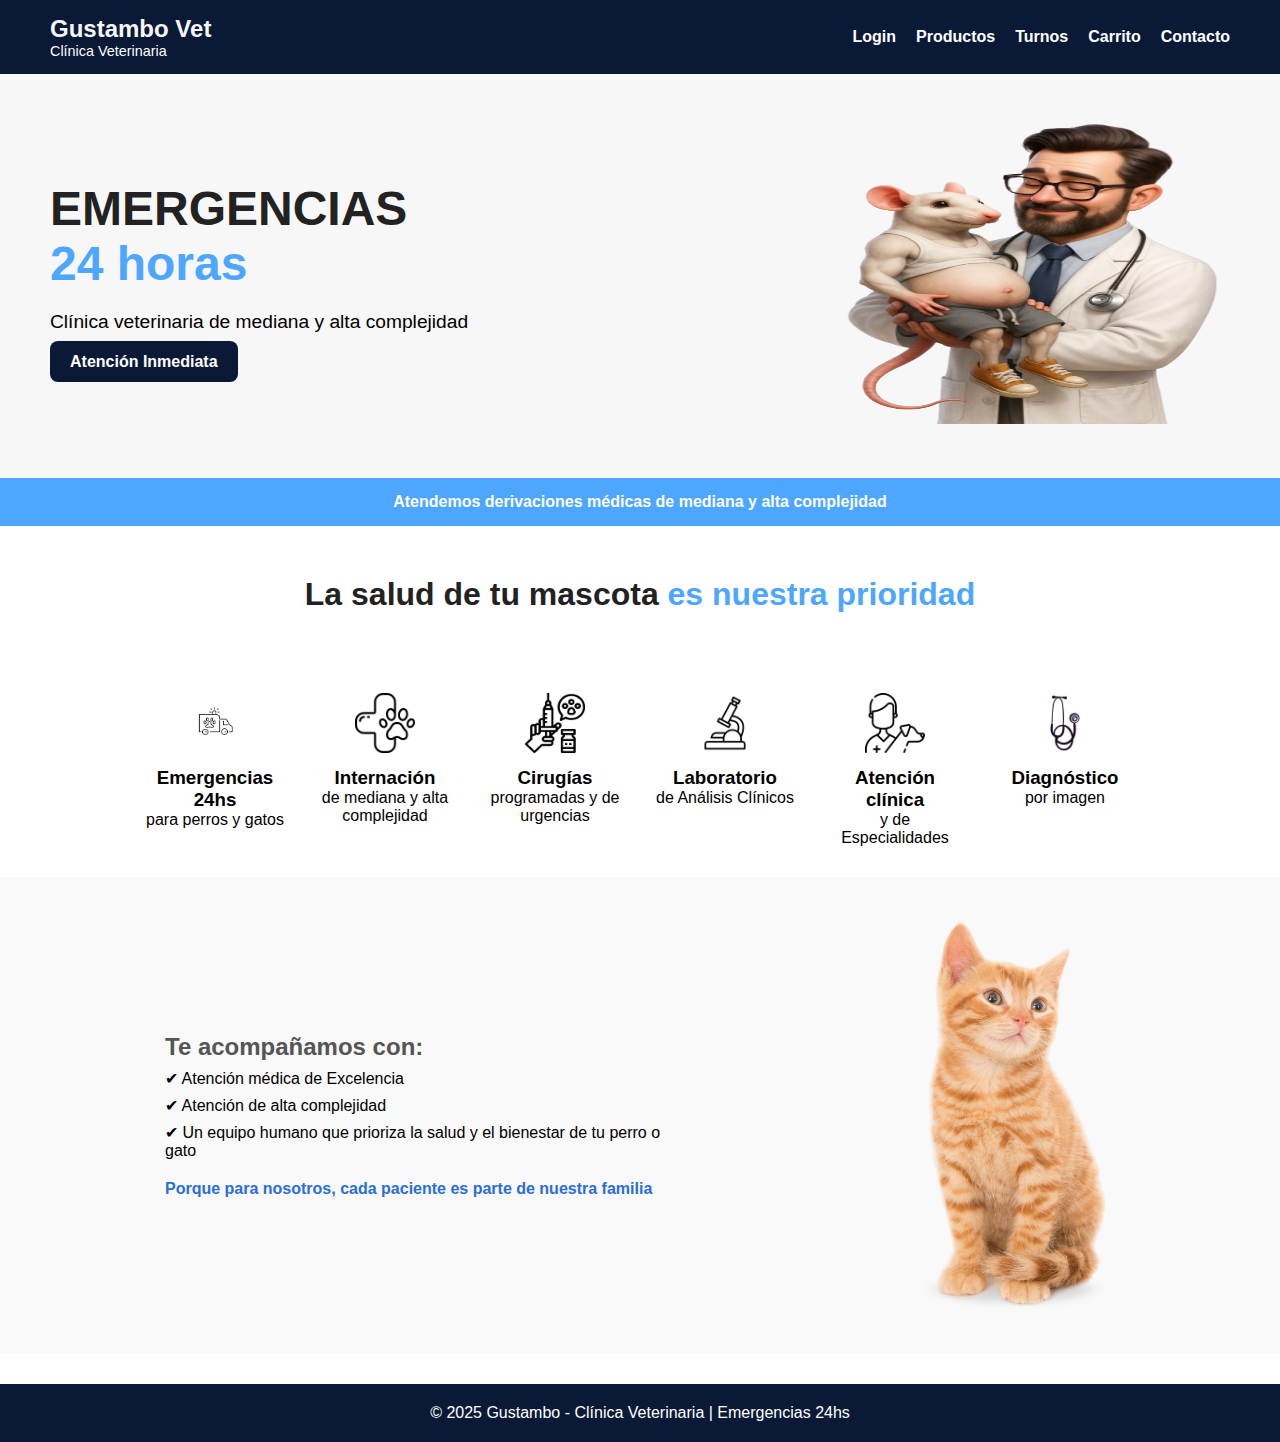
<file: Veterinaria/index.html>
<!-- index.html -->
<!DOCTYPE html>
<html lang="es">

<head>
    <meta charset="UTF-8">
    <meta name="viewport" content="width=device-width, initial-scale=1.0">
    <title>Gustambo Vet - Clínica Veterinaria</title>
    <link rel="stylesheet" href="styles.css">
</head>

<body>
    <!-- Encabezado -->
    <header class="header">
        <div class="logo">
            <a href="index.html"><h2>Gustambo Vet</h2></a>
            <p>Clínica Veterinaria</p>
        </div>
        <nav>
            <ul class="menu">
                <li><a href="login.html">Login</a></li>  
                <li><a href="productos.html">Productos</a></li>
                <li><a href="turnos.html">Turnos</a></li>
                <li><a href="carrito.html">Carrito</a></li>
                <li><a href="contacto.html">Contacto</a></li>
            </ul>
        </nav>
    </header>

    <!-- Sección Hero -->
    <section class="hero">
        <div class="hero-text">
            <h2><span>EMERGENCIAS</span> <br> <span class="blue">24 horas</span></h2>
            <p>Clínica veterinaria de mediana y alta complejidad</p>
            <a href="turnos.html" class="btn">Atención Inmediata</a>
        </div>
        <div class="hero-img">
            <img src="gus1.png" alt="Veterinaria con perro y gato" height="300" width="3000">
        </div>
    </section>

    <!-- Banner informativo -->
    <div class="banner">
        Atendemos derivaciones médicas de mediana y alta complejidad
    </div>

    <!-- Sección Prioridad -->
    <section class="prioridad">
        <h2>La salud de tu mascota <span class="blue">es nuestra prioridad</span></h2>
    </section>

    <section class="servicios">
        <div class="servicio">
          <img src="icono1.png" alt="Emergencias">
          <h3>Emergencias <br> 24hs</h3>
          <p>para perros y gatos</p>
        </div>
        <div class="servicio">
          <img src="icono2.png" alt="Internación">
          <h3>Internación</h3>
          <p>de mediana y alta complejidad</p>
        </div>
        <div class="servicio">
          <img src="icono3.png" alt="Cirugías">
          <h3>Cirugías</h3>
          <p>programadas y de urgencias</p>
        </div>
        <div class="servicio">
          <img src="icono4.png" alt="Laboratorio">
          <h3>Laboratorio</h3>
          <p>de Análisis Clínicos</p>
        </div>
        <div class="servicio">
          <img src="icono5.png" alt="Atención clínica">
          <h3>Atención clínica</h3>
          <p>y de Especialidades</p>
        </div>
        <div class="servicio">
          <img src="icono6.png" alt="Diagnóstico">
          <h3>Diagnóstico</h3>
          <p>por imagen</p>
        </div>
      </section>
    
      <!-- Sección de presentación -->
      <section class="presentacion">
        <div class="texto">
          <h2>Te acompañamos con:</h2>
          <ul>
            <li>✔ Atención médica de Excelencia</li>
            <li>✔ Atención de alta complejidad</li>
            <li>✔ Un equipo humano que prioriza la salud y el bienestar de tu perro o gato</li>
          </ul>
          <p class="familia">Porque para nosotros, cada paciente es parte de nuestra familia</p>
        </div>
        <div class="media">
            <img src="gato.png" alt="Gatito" class="gatito">
          </div>
          
      </section>

    <!-- Footer -->
    <footer>
        <p>© 2025 Gustambo - Clínica Veterinaria | Emergencias 24hs</p>
    </footer>
</body>

</html>
</file>
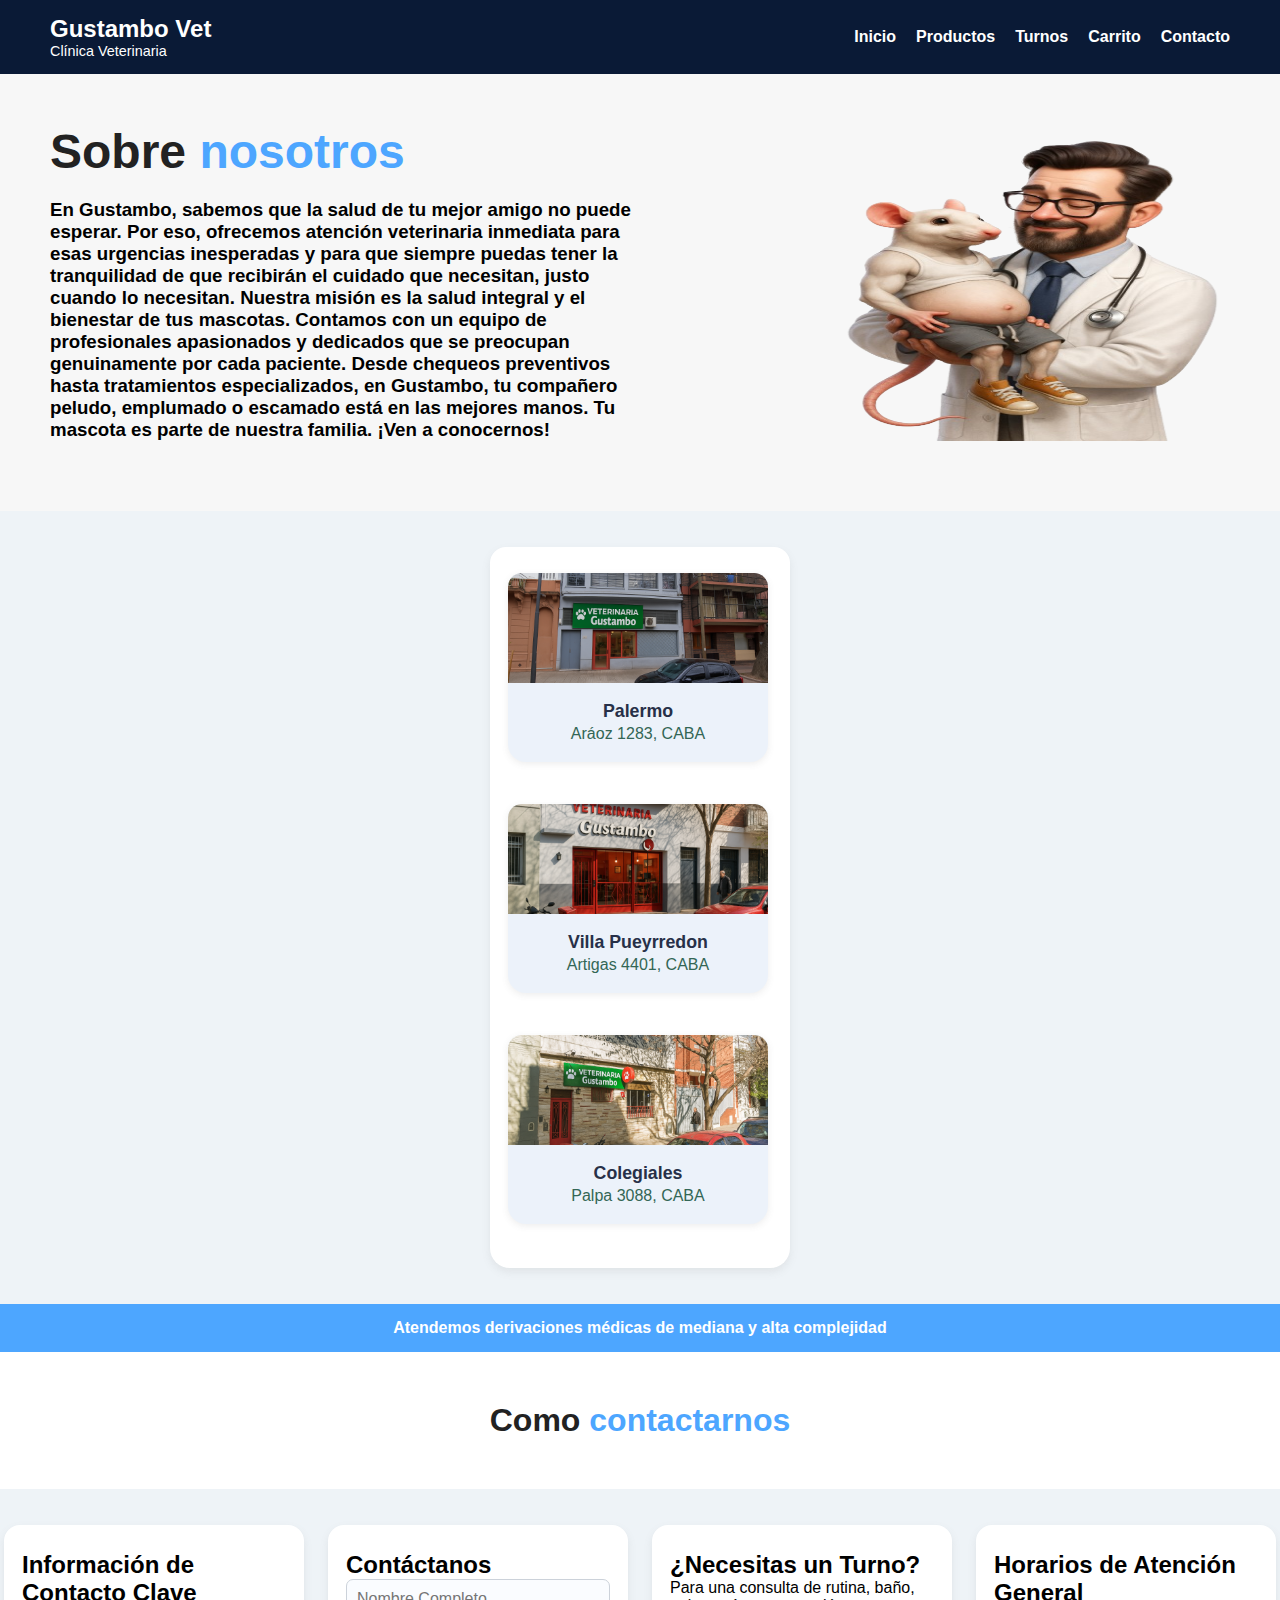
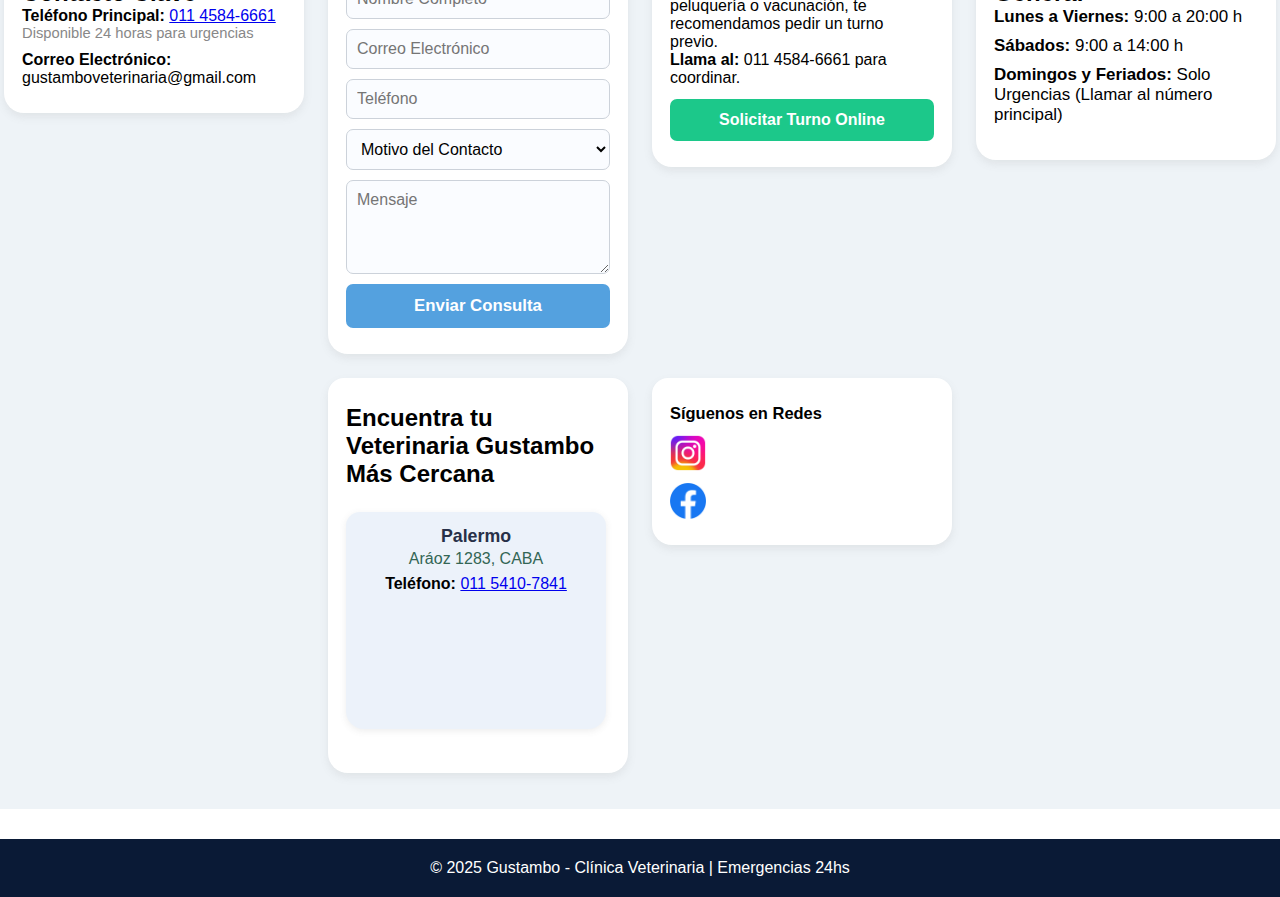
<file: Veterinaria/contacto.html>
<!-- index.html -->
<!DOCTYPE html>
<html lang="es">

<head>
    <meta charset="UTF-8">
    <meta name="viewport" content="width=device-width, initial-scale=1.0">
    <title>Gustambo - Clínica Veterinaria</title>
    <link rel="stylesheet" href="styles4.css">
</head>

<body>
    <!-- Encabezado -->
    <header class="header">
        <div class="logo">
            <h2>Gustambo Vet</h2>
            <p>Clínica Veterinaria</p>
        </div>
        <nav>
            <ul class="menu">
                <li><a href="index.html">Inicio</a></li>
                <li><a href="productos.html">Productos</a></li>
                <li><a href="turnos.html">Turnos</a></li>
                <li><a href="carrito.html">Carrito</a></li>
                <li><a href="contacto.html">Contacto</a></li>
            </ul>
        </nav>
    </header>

   <!-- Sección Hero -->
    <section class="hero">
        <div class="hero-text">
            <h2><span>Sobre </span><span class="blue">nosotros</span></h2>
            <p><h3>En Gustambo, sabemos que la salud de tu mejor amigo no puede esperar. Por eso, ofrecemos atención veterinaria inmediata para esas urgencias inesperadas y para que siempre puedas tener la tranquilidad de que recibirán el cuidado que necesitan, justo cuando lo necesitan.
Nuestra misión es la salud integral y el bienestar de tus mascotas. Contamos con un equipo de profesionales apasionados y dedicados que se preocupan genuinamente por cada paciente. Desde chequeos preventivos hasta tratamientos especializados, en Gustambo, tu compañero peludo, emplumado o escamado está en las mejores manos. Tu mascota es parte de nuestra familia. ¡Ven a conocernos!</h3></p>
        </div>
        <div class="hero-img">
            <img src="gus1.png" alt="Veterinaria con perro y gato" height="300" width="3000">
        </div>
    </section>

    <!-- Sección info -->
    <section class="info">
  <div class="sucursales-container">
    <div class="sucursal-card">
      <img src="palermo.png" alt="Sucursal Palermo">
      <div class="sucursal-title">Palermo</div>
      <div class="sucursal-desc">Aráoz 1283, CABA</div>
    </div>
    <div class="sucursal-card">
      <img src="villapueyrredon.png" alt="Sucursal Belgrano">
      <div class="sucursal-title">Villa Pueyrredon</div>
      <div class="sucursal-desc">Artigas 4401, CABA</div>
    </div>
    <div class="sucursal-card">
      <img src="colegiales.png" alt="Sucursal Recoleta">
      <div class="sucursal-title">Colegiales</div>
      <div class="sucursal-desc">Palpa 3088, CABA</div>
    </div>
    <!-- Agrega más sucursales aquí -->
  </div>
</section>

    <!-- Banner informativo -->
    <div class="banner">
        Atendemos derivaciones médicas de mediana y alta complejidad
    </div>

    <!-- Sección Prioridad -->
    <section class="prioridad">
        <h2>Como <span class="blue">contactarnos</span></h2>
    </section>

    <section class="info">
  <!-- Información de Contacto Clave -->
  <div class="contacto-destacado">
    <h2>Información de Contacto Clave</h2>
    <p><strong>Teléfono Principal:</strong> <a href="tel:011 4584-6661">011 4584-6661</a></p>
    <span class="mini-text">Disponible 24 horas para urgencias</span>
    <p><strong>Correo Electrónico:</strong> <br>gustamboveterinaria@gmail.com</p>
  </div>
  
  <!-- Formulario de Contacto -->
  <div class="formulario-contacto">
    <h2>Contáctanos</h2>
    <form>
      <input type="text" placeholder="Nombre Completo" required>
      <input type="email" placeholder="Correo Electrónico" required>
      <input type="tel" placeholder="Teléfono">
      <select required>
        <option value="">Motivo del Contacto</option>
        <option>Pedido de Turno</option>
        <option>Consulta General</option>
        <option>Seguimiento de Tratamiento</option>
        <option>Otro</option>
      </select>
      <textarea placeholder="Mensaje" rows="4" required></textarea>
      <button type="submit">Enviar Consulta</button>
    </form>
  </div>
  
  <!-- Sección de Turnos -->
  <div class="seccion-turnos">
    <h2>¿Necesitas un Turno?</h2>
    <p>Para una consulta de rutina, baño, peluquería o vacunación, te recomendamos pedir un turno previo.</p>
    <p><strong>Llama al:</strong> 011 4584-6661 para coordinar.</p>
    <button onclick="window.location.href='turnos.html'">Solicitar Turno Online</button>

  </div>
  
  <!-- Horarios de Atención -->
  <div class="horarios-atencion">
    <h2>Horarios de Atención General</h2>
    <ul>
      <li><strong>Lunes a Viernes:</strong> 9:00 a 20:00 h</li>
      <li><strong>Sábados:</strong> 9:00 a 14:00 h</li>
      <li><strong>Domingos y Feriados:</strong> Solo Urgencias (Llamar al número principal)</li>
    </ul>
  </div>
  
  <!-- Sucursales -->
  <div class="sucursales-container">
    <h2>Encuentra tu Veterinaria Gustambo Más Cercana</h2>
    <div class="sucursal-card">
      <div class="sucursal-title">Palermo</div>
      <div class="sucursal-desc">Aráoz 1283, CABA</div>
      <p><strong>Teléfono:</strong> <a href="tel:011 5410-7841">011 5410-7841</a></p>
      <iframe src="https://maps.google.com/maps?q=Av.%20Santa%20Fe%203200&t=&z=13&ie=UTF8&iwloc=&output=embed" width="100%" height="120" frameborder="0"></iframe>
    </div>
    <!-- Más sucursales si lo necesitas -->
  </div>
  
  <!-- Redes Sociales -->
  <div class="redes-sociales">
    <h2>Síguenos en Redes</h2>
    <a href="https://instagram.com/gustambo" target="_blank"><img src="instagram.jpg" alt="Instagram"></a>
    <a href="https://facebook.com/gustambo" target="_blank"><img src="faceboock.jpg" alt="Facebook"></a>
  </div>
</section>


    <!-- Footer -->
    <footer>
        <p>© 2025 Gustambo - Clínica Veterinaria | Emergencias 24hs</p>
    </footer>
</body>

</html>
</file>
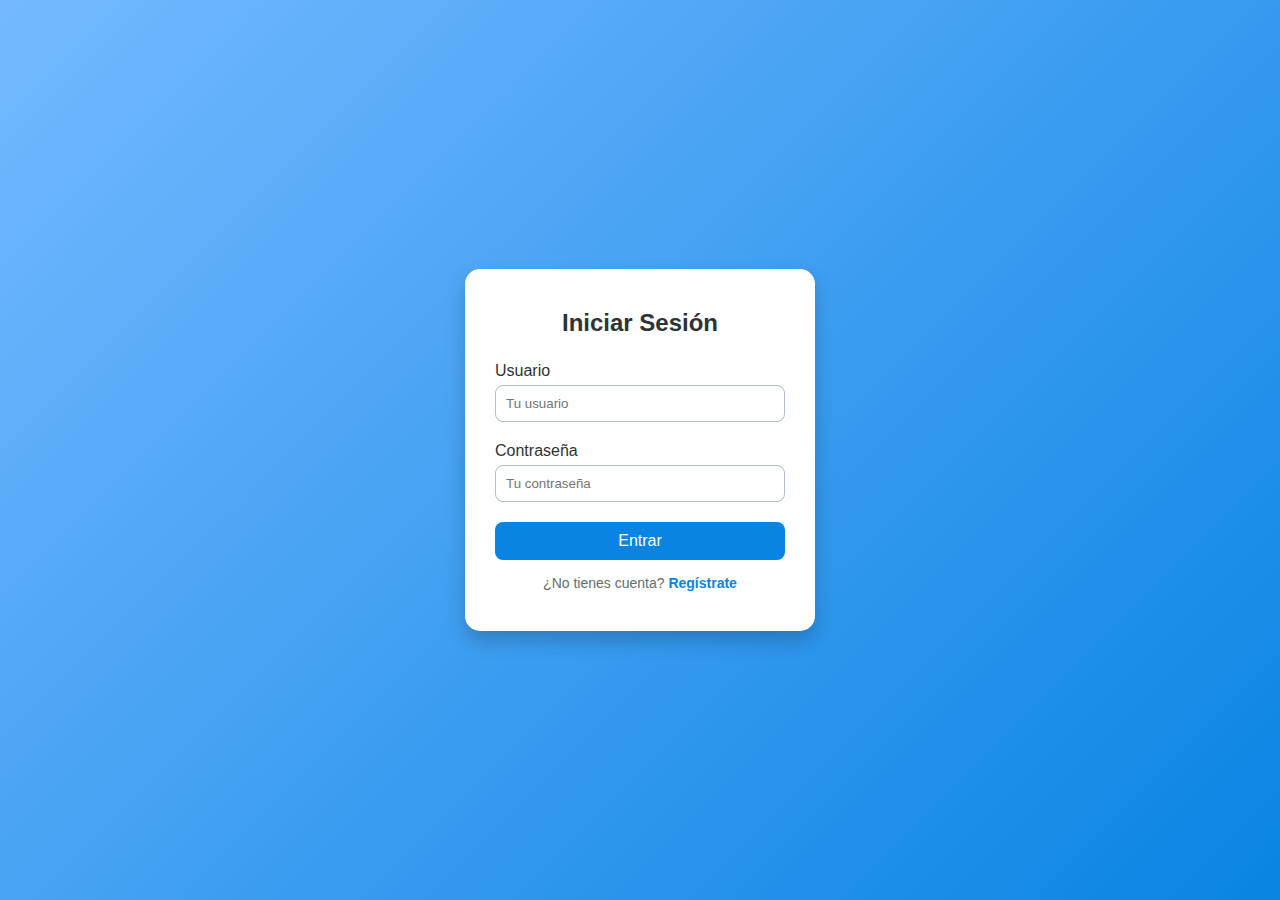
<file: Veterinaria/login.html>
<!DOCTYPE html>
<html lang="es">

<head>
    <meta charset="UTF-8">
    <meta name="viewport" content="width=device-width, initial-scale=1.0">
    <title>Login</title>
    <link rel="stylesheet" href="styles5.css">
</head>

<body>
    <div class="login-container">
        <h2>Iniciar Sesión</h2>
        <form action="#" method="post">
            <div class="input-group">
                <label for="usuario">Usuario</label>
                <input type="text" id="usuario" name="usuario" placeholder="Tu usuario" required>
            </div>

            <div class="input-group">
                <label for="password">Contraseña</label>
                <input type="password" id="password" name="password" placeholder="Tu contraseña" required>
            </div>

            <button type="submit">Entrar</button>

            <p class="registro">¿No tienes cuenta? <a href="registro.html">Regístrate</a></p>
        </form>
    </div>
</body>

</html>
</file>
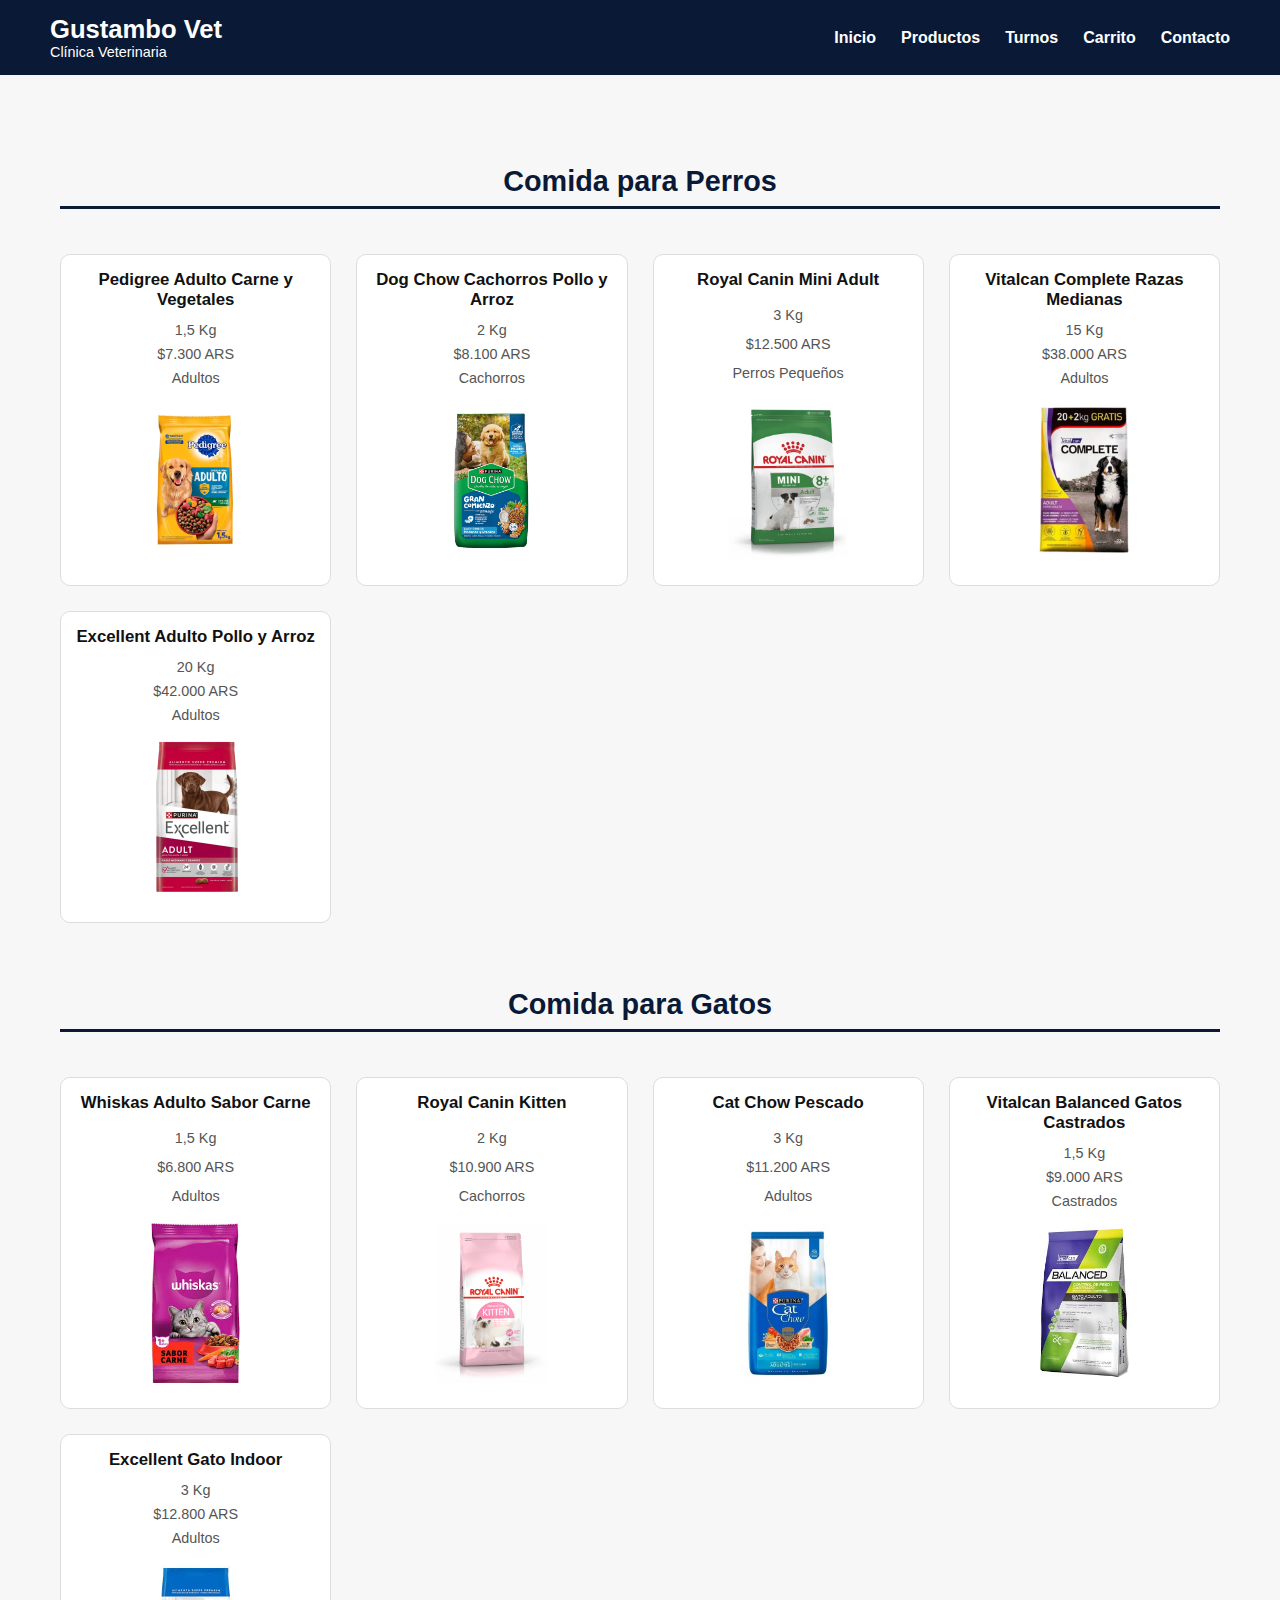
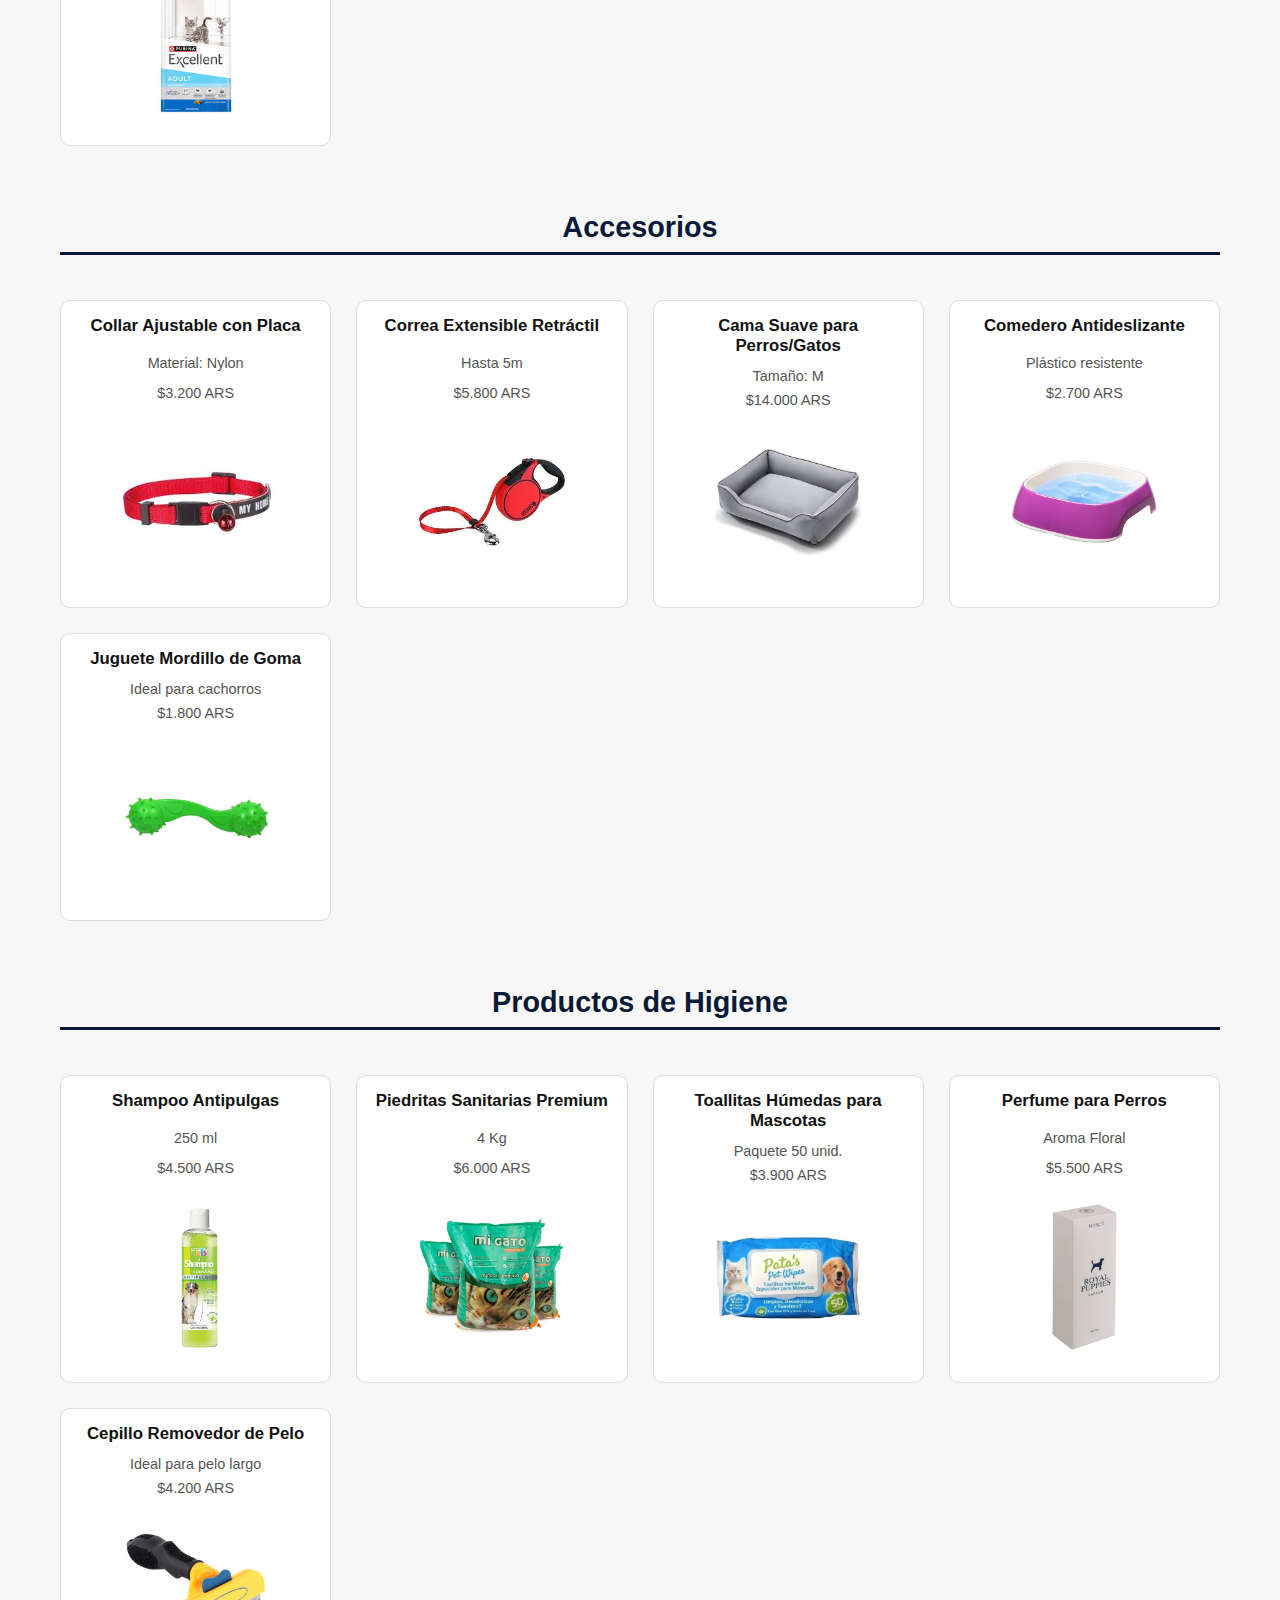
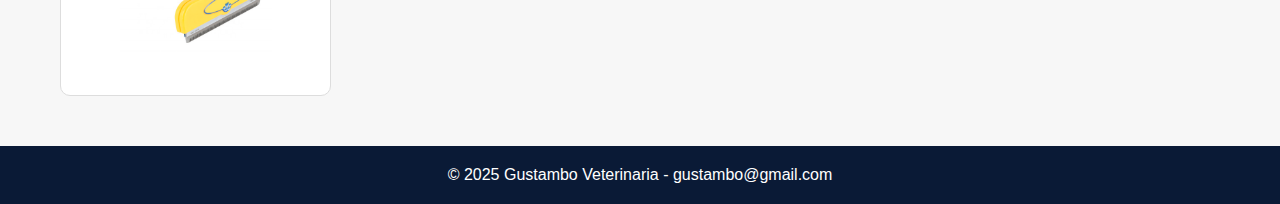
<file: Veterinaria/productos.html>
<!DOCTYPE html>
<html lang="es">
<head>
    <meta charset="UTF-8">
    <title>Productos - Gustambo Veterinaria</title>
    <link rel="stylesheet" href="styles2.css">
</head>
<body>

<header class="header">
    <div class="logo">
        <h2>Gustambo Vet</h2>
        <p>Clínica Veterinaria</p>
    </div>
    <nav>
        <ul class="menu">
            <li><a href="index.html">Inicio</a></li>
            <li><a href="productos.html">Productos</a></li>
            <li><a href="turnos.html">Turnos</a></li>
            <li><a href="carrito.html">Carrito</a></li>
            <li><a href="contacto.html">Contacto</a></li>
        </ul>
    </nav>
</header>

<section id="productos">

    <!-- ================= COMIDA PARA PERROS ================= -->
    <h2>Comida para Perros</h2>

    <div class="producto">
        <h3>Pedigree Adulto Carne y Vegetales</h3>
        <p>1,5 Kg</p>
        <p>$7.300 ARS</p>
        <p>Adultos</p>
        <img src="images/alimentoperro1.jpg" alt="Pedigree Adulto Carne y Vegetales" width="200">
    </div>

    <div class="producto">
        <h3>Dog Chow Cachorros Pollo y Arroz</h3>
        <p>2 Kg</p>
        <p>$8.100 ARS</p>
        <p>Cachorros</p>
        <img src="images/dogchow.jpg" alt="Dog Chow Cachorros Pollo y Arroz" width="200">
    </div>

    <div class="producto">
        <h3>Royal Canin Mini Adult</h3>
        <p>3 Kg</p>
        <p>$12.500 ARS</p>
        <p>Perros Pequeños</p>
        <img src="images/royalcanin.jpg" alt="Royal Canin Mini Adult" width="200">
    </div>

    <div class="producto">
        <h3>Vitalcan Complete Razas Medianas</h3>
        <p>15 Kg</p>
        <p>$38.000 ARS</p>
        <p>Adultos</p>
        <img src="images/vitalcan.jpg" alt="Vitalcan Complete" width="200">
    </div>

    <div class="producto">
        <h3>Excellent Adulto Pollo y Arroz</h3>
        <p>20 Kg</p>
        <p>$42.000 ARS</p>
        <p>Adultos</p>
        <img src="images/excellent.jpg" alt="Excellent Adulto Pollo y Arroz" width="200">
    </div>

    <!-- ================= COMIDA PARA GATOS ================= -->
    <h2>Comida para Gatos</h2>

    <div class="producto">
        <h3>Whiskas Adulto Sabor Carne</h3>
        <p>1,5 Kg</p>
        <p>$6.800 ARS</p>
        <p>Adultos</p>
        <img src="images/whiskas.jpg" alt="Whiskas Adulto Carne" width="200">
    </div>

    <div class="producto">
        <h3>Royal Canin Kitten</h3>
        <p>2 Kg</p>
        <p>$10.900 ARS</p>
        <p>Cachorros</p>
        <img src="images/royalkitten.jpg" alt="Royal Canin Kitten" width="200">
    </div>

    <div class="producto">
        <h3>Cat Chow Pescado</h3>
        <p>3 Kg</p>
        <p>$11.200 ARS</p>
        <p>Adultos</p>
        <img src="images/catchow.jpg" alt="Cat Chow Pescado" width="200">
    </div>

    <div class="producto">
        <h3>Vitalcan Balanced Gatos Castrados</h3>
        <p>1,5 Kg</p>
        <p>$9.000 ARS</p>
        <p>Castrados</p>
        <img src="images/balanced.jpg" alt="Vitalcan Balanced Gatos Castrados" width="200">
    </div>

    <div class="producto">
        <h3>Excellent Gato Indoor</h3>
        <p>3 Kg</p>
        <p>$12.800 ARS</p>
        <p>Adultos</p>
        <img src="images/excellentcat.jpg" alt="Excellent Gato Indoor" width="200">
    </div>

    <!-- ================= ACCESORIOS ================= -->
    <h2>Accesorios</h2>

    <div class="producto">
        <h3>Collar Ajustable con Placa</h3>
        <p>Material: Nylon</p>
        <p>$3.200 ARS</p>
        <img src="images/collar.jpg" alt="Collar Ajustable con Placa" width="200">
    </div>

    <div class="producto">
        <h3>Correa Extensible Retráctil</h3>
        <p>Hasta 5m</p>
        <p>$5.800 ARS</p>
        <img src="images/correa.jpg" alt="Correa Retráctil" width="200">
    </div>

    <div class="producto">
        <h3>Cama Suave para Perros/Gatos</h3>
        <p>Tamaño: M</p>
        <p>$14.000 ARS</p>
        <img src="images/cama.jpg" alt="Cama Suave" width="200">
    </div>

    <div class="producto">
        <h3>Comedero Antideslizante</h3>
        <p>Plástico resistente</p>
        <p>$2.700 ARS</p>
        <img src="images/comedero.jpg" alt="Comedero Antideslizante" width="200">
    </div>

    <div class="producto">
        <h3>Juguete Mordillo de Goma</h3>
        <p>Ideal para cachorros</p>
        <p>$1.800 ARS</p>
        <img src="images/mordillo.jpg" alt="Mordillo" width="200">
    </div>

    <!-- ================= PRODUCTOS DE HIGIENE ================= -->
    <h2>Productos de Higiene</h2>

    <div class="producto">
        <h3>Shampoo Antipulgas</h3>
        <p>250 ml</p>
        <p>$4.500 ARS</p>
        <img src="images/shampoo.jpg" alt="Shampoo Antipulgas" width="200">
    </div>

    <div class="producto">
        <h3>Piedritas Sanitarias Premium</h3>
        <p>4 Kg</p>
        <p>$6.000 ARS</p>
        <img src="images/piedritas.jpg" alt="Piedritas Sanitarias" width="200">
    </div>

    <div class="producto">
        <h3>Toallitas Húmedas para Mascotas</h3>
        <p>Paquete 50 unid.</p>
        <p>$3.900 ARS</p>
        <img src="images/toallitas.jpg" alt="Toallitas Mascotas" width="200">
    </div>

    <div class="producto">
        <h3>Perfume para Perros</h3>
        <p>Aroma Floral</p>
        <p>$5.500 ARS</p>
        <img src="images/perfume.jpg" alt="Perfume Perros" width="200">
    </div>

    <div class="producto">
        <h3>Cepillo Removedor de Pelo</h3>
        <p>Ideal para pelo largo</p>
        <p>$4.200 ARS</p>
        <img src="images/cepillo.jpg" alt="Cepillo Removedor" width="200">
    </div>

</section>

<footer>
    <p>© 2025 Gustambo Veterinaria - gustambo@gmail.com</p>
</footer>

</body>
</html>
</file>
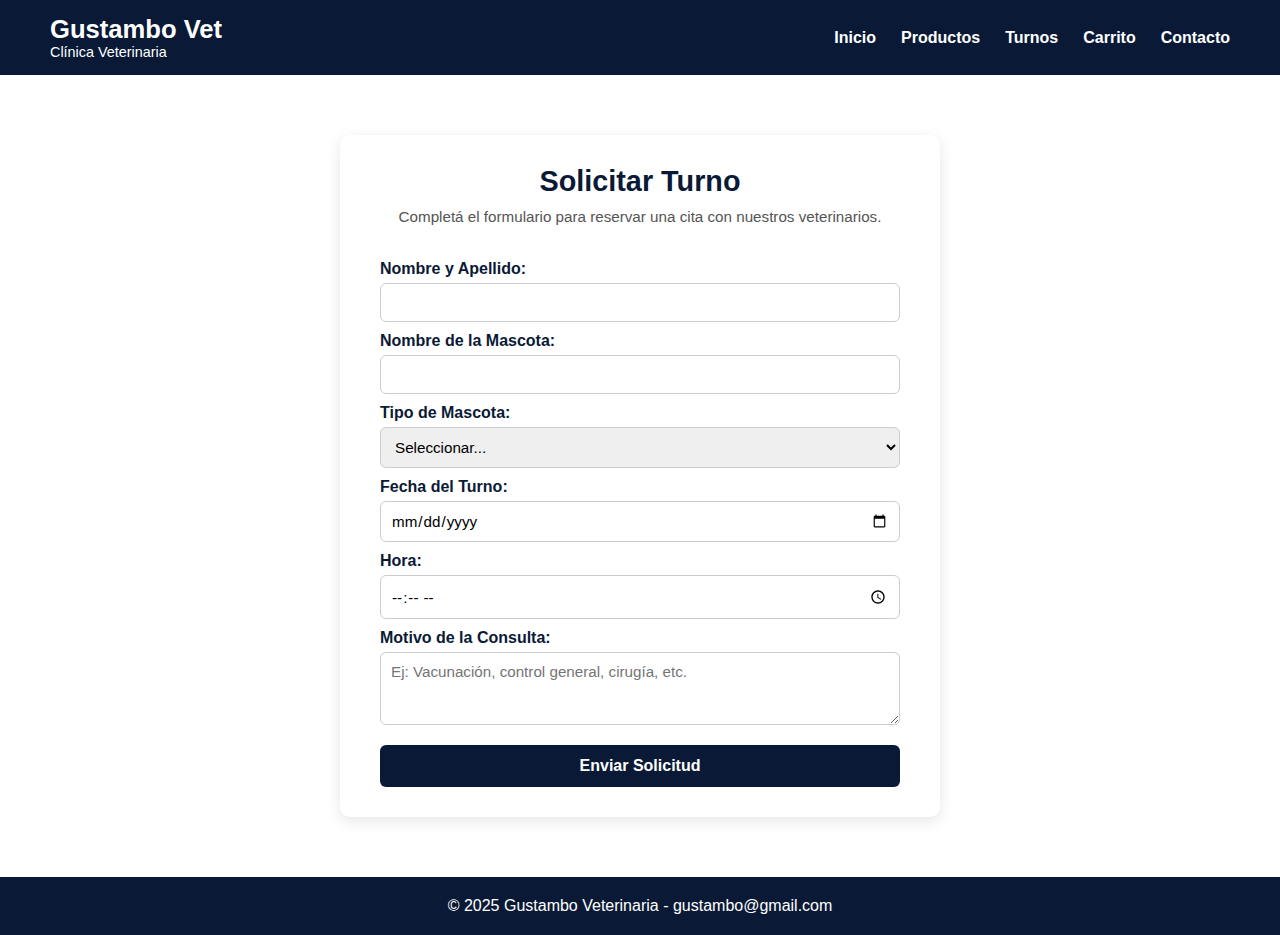
<file: Veterinaria/turnos.html>
<!DOCTYPE html>
<html lang="es">
<head>
    <meta charset="UTF-8">
    <title>Turnos - Gustambo Veterinaria</title>
    <link rel="stylesheet" href="styles3.css">
</head>
<body>

    <!-- Encabezado -->
    <header class="header">
        <div class="logo">
            <h2>Gustambo Vet</h2>
            <p>Clínica Veterinaria</p>
        </div>
        <nav>
            <ul class="menu">
                <li><a href="index.html">Inicio</a></li>
                <li><a href="productos.html">Productos</a></li>
                <li><a href="turnos.html">Turnos</a></li>
                <li><a href="carrito.html">Carrito</a></li>
                <li><a href="contacto.html">Contacto</a></li>
            </ul>
        </nav>
    </header>

    <!-- Sección principal -->
    <section id="turnos">
        <h1>Solicitar Turno</h1>
        <p>Completá el formulario para reservar una cita con nuestros veterinarios.</p>

        <form class="form-turnos">
            <label for="nombre">Nombre y Apellido:</label>
            <input type="text" id="nombre" name="nombre" required>

            <label for="mascota">Nombre de la Mascota:</label>
            <input type="text" id="mascota" name="mascota" required>

            <label for="tipo">Tipo de Mascota:</label>
            <select id="tipo" name="tipo" required>
                <option value="">Seleccionar...</option>
                <option>Perro</option>
                <option>Gato</option>
                <option>Otro</option>
            </select>

            <label for="fecha">Fecha del Turno:</label>
            <input type="date" id="fecha" name="fecha" required>

            <label for="hora">Hora:</label>
            <input type="time" id="hora" name="hora" required>

            <label for="motivo">Motivo de la Consulta:</label>
            <textarea id="motivo" name="motivo" rows="3" placeholder="Ej: Vacunación, control general, cirugía, etc."></textarea>

            <button type="submit">Enviar Solicitud</button>
        </form>
    </section>

    <footer>
        <p>© 2025 Gustambo Veterinaria - gustambo@gmail.com</p>
    </footer>

</body>
</html>
</file>
<file: Veterinaria/styles5.css>
/* Reinicio básico */
* {
    margin: 0;
    padding: 0;
    box-sizing: border-box;
    font-family: "Poppins", sans-serif;
}

body {
    height: 100vh;
    background: linear-gradient(135deg, #74b9ff, #0984e3);
    display: flex;
    justify-content: center;
    align-items: center;
}

/* Caja del login */
.login-container {
    background: #fff;
    padding: 40px 30px;
    border-radius: 15px;
    box-shadow: 0 10px 20px rgba(0, 0, 0, 0.2);
    width: 100%;
    max-width: 350px;
    text-align: center;
}

.login-container h2 {
    margin-bottom: 25px;
    color: #2d3436;
}

.input-group {
    margin-bottom: 20px;
    text-align: left;
}

.input-group label {
    display: block;
    font-weight: 500;
    margin-bottom: 5px;
    color: #2d3436;
}

.input-group input {
    width: 100%;
    padding: 10px;
    border: 1px solid #b2bec3;
    border-radius: 8px;
    outline: none;
    transition: border-color 0.3s;
}

.input-group input:focus {
    border-color: #0984e3;
}

button {
    width: 100%;
    background: #0984e3;
    color: #fff;
    border: none;
    padding: 10px;
    border-radius: 8px;
    cursor: pointer;
    font-size: 16px;
    transition: background 0.3s;
}

button:hover {
    background: #74b9ff;
}

.registro {
    margin-top: 15px;
    font-size: 14px;
    color: #636e72;
}

.registro a {
    color: #0984e3;
    text-decoration: none;
    font-weight: 600;
}
</file>
<file: Veterinaria/styles.css>
/* Reset */
* {
    margin: 0;
    padding: 0;
    box-sizing: border-box;
    font-family: 'Arial', sans-serif;
}

/* Header */
.header {
    background-color: #0a1a36;
    color: white;
    display: flex;
    justify-content: space-between;
    align-items: center;
    padding: 15px 50px;
}

.logo a {
  color: rgb(247, 247, 247);
  text-decoration: none;
}


.logo h1 {
    margin: 0;
    font-size: 1.5rem;
    text-decoration: none;
}

.logo p {
    font-size: 0.9rem;
    text-decoration: none;
}

.menu {
    list-style: none;
    display: flex;
    gap: 20px;
}

.menu a {
    color: white;
    text-decoration: none;
    font-weight: bold;
}

.menu a:hover {
    color: #4da6ff;
}

/* Hero */
.hero {
    display: flex;
    justify-content: space-between;
    align-items: center;
    padding: 50px;
    background: #f7f7f7;
}

.hero-text {
    max-width: 50%;
}

.hero-text h2 {
    font-size: 3rem;
    color: #222;
}

.hero-text .blue {
    color: #4da6ff;
}

.hero-text p {
    font-size: 1.2rem;
    margin: 20px 0;
}

.btn {
    background: #0a1a36;
    color: white;
    padding: 12px 20px;
    border-radius: 8px;
    text-decoration: none;
    font-weight: bold;
}

.btn:hover {
    background: #4da6ff;
}

/* Imagen */
.hero-img img {
    width: 400px;
    border-radius: 10px;
}

/* Banner */
.banner {
    background: #4da6ff;
    color: white;
    text-align: center;
    padding: 15px;
    font-weight: bold;
}

/* Prioridad */
.prioridad {
    text-align: center;
    padding: 50px 20px;
}

.prioridad h2 {
    font-size: 2rem;
    color: #222;
}

.prioridad .blue {
    color: #4da6ff;
}

/* Footer */
footer {
    background: #0a1a36;
    color: white;
    text-align: center;
    padding: 20px;
    margin-top: 30px;
}
body {
    font-family: Arial, sans-serif;
    margin: 0;
    padding: 0;
  }
  
  /* -------- SERVICIOS -------- */
  .servicios {
    display: flex;
    justify-content: center;
    flex-wrap: wrap;
    gap: 30px;
    padding: 30px;
    background: #fff;
  }
  
  .servicio {
    text-align: center;
    width: 140px;
    transition: transform 0.3s, box-shadow 0.3s;
  }
  
  .servicio img {
    width: 60px;
    height: 60px;
    margin-bottom: 10px;
  }
  
  .servicio:hover {
    transform: translateY(-8px);
    box-shadow: 0px 6px 15px rgba(0,0,0,0.2);
  }
  
  /* -------- PRESENTACION -------- */
  .presentacion {
    display: flex;
    justify-content: space-around;
    align-items: center;
    padding: 40px;
    background: #f9f9f9;
    flex-wrap: wrap;
  }
  
  .texto {
    max-width: 500px;
  }
  
  .texto h2 {
    color: #555;
  }
  
  .texto ul {
    list-style: none;
    padding: 0;
  }
  
  .texto li {
    margin: 8px 0;
    font-size: 16px;
  }
  
  .familia {
    color: #2a6edb;
    font-weight: bold;
    margin-top: 20px;
  }
  
  .media {
    display: flex;
    flex-direction: row;   /* gato y video en fila */
    align-items: center;
    gap: 20px;             /* separación entre gato y video */
  }
  
  .gatito {
    width: 200px;
  }
  
  .media video {
    max-width: 300px;
    border-radius: 8px;
  }
</file>
<file: Veterinaria/styles4.css>
/* Reset */
* {
    margin: 0;
    padding: 0;
    box-sizing: border-box;
    font-family: 'Arial', sans-serif;
}

/* Header */
.header {
    background-color: #0a1a36;
    color: white;
    display: flex;
    justify-content: space-between;
    align-items: center;
    padding: 15px 50px;
}

.logo h1 {
    margin: 0;
    font-size: 1.5rem;
}

.logo p {
    font-size: 0.9rem;
}

.menu {
    list-style: none;
    display: flex;
    gap: 20px;
}

.menu a {
    color: white;
    text-decoration: none;
    font-weight: bold;
}

.menu a:hover {
    color: #4da6ff;
}

/* Hero */
.hero {
    display: flex;
    justify-content: space-between;
    align-items: center;
    padding: 50px;
    background: #f7f7f7;
}

.hero-text {
    max-width: 50%;
}

.hero-text h2 {
    font-size: 3rem;
    color: #222;
}

.hero-text .blue {
    color: #4da6ff;
}

.hero-text p {
    font-size: 1.2rem;
    margin: 20px 0;
}

/* Imagen */
.hero-img img {
    width: 400px;
    border-radius: 10px;
}

/* info */
.info {
  padding: 40px 0;
  background: #f7f7fb;
  
}

.sucursales-container {
  display: flex;
  flex-wrap: wrap;
  justify-content: center;
  gap: 24px;
  align-items: center;
  margin: 0 auto;
  max-width: 1100px;
  
}

.sucursal-card {
  background: #fff;
  border-radius: 18px 18px 24px 24px;
  box-shadow: 0 4px 10px rgba(120, 120, 120, 0.11);
  overflow: hidden;
  text-align: center;
  width: 260px;
  transition: box-shadow 0.2s;
}

.sucursal-card img {
  width: 100%;
  height: 160px;
  object-fit: cover;
}

.sucursal-title {
  font-weight: bold;
  font-size: 1.18rem;
  margin: 16px 0 6px 0;
  color: #332d2d;
}

.sucursal-desc {
  font-size: 1rem;
  color: #555;
  margin-bottom: 18px;
}

.sucursal-card:hover {
  box-shadow: 0 8px 20px rgba(107, 85, 62, 0.18);
}

.info {
  display: flex;
  flex-wrap: wrap;
  justify-content: center;
  align-items: flex-start;
  gap: 24px;
  padding: 36px 0;
  background: #eef3f7;
}

/* Cada bloque dentro de .info */
.info > div {
  background: #fff;
  border-radius: 16px 16px 20px 20px;
  box-shadow: 0 4px 9px rgba(120,120,120,0.12);
  padding: 26px 18px;
  width: 300px;  /* Puedes ajustar el ancho a tu preferencia */
  box-sizing: border-box;
  display: flex;
  flex-direction: column;
  align-items: stretch;
  margin: 0;
}

/* Responsive: en pantallas chicas pasar a columnas */
@media screen and (max-width: 1100px) {
  .info {
    flex-direction: column;
    align-items: center;
  }
  .info > div {
    width: 97vw;
    max-width: 500px;
  }
}

.formulario-contacto form {
  width: 100%;
  display: flex;
  flex-direction: column;
  gap: 10px;
}

.formulario-contacto input,
.formulario-contacto select,
.formulario-contacto textarea {
  border: 1px solid #ccd2da;
  border-radius: 7px;
  padding: 10px;
  font-size: 1rem;
  background: #fafcff;
}

.formulario-contacto button {
  background-color: #54a1df;
  color: #fff;
  padding: 12px;
  border: none;
  border-radius: 7px;
  font-weight: 600;
  cursor: pointer;
  font-size: 1.05rem;
}

.formulario-contacto button:hover,
.seccion-turnos button:hover {
  background: #357cbb;
}

.seccion-turnos button {
  background: #1cc88a;
  color: #fff;
  padding: 12px 30px;
  border: none;
  border-radius: 7px;
  font-weight: bold;
  margin-top: 12px;
  cursor: pointer;
  font-size: 1rem;
}

.redes-sociales {
  width: 100%;
  display: flex;
  align-items: center;
  justify-content: flex-start;
  gap: 16px;
  padding-bottom: 2px;
}

.redes-sociales a img {
  width: 36px;
  margin-right: 10px;
  vertical-align: middle;
}

.mini-text {
  font-size: 0.92rem;
  color: #888;
  margin-bottom: 10px;
  display: block;
}

.formulario-contacto form {
  display: flex;
  flex-direction: column;
  gap: 10px;
}
.formulario-contacto input, .formulario-contacto select, .formulario-contacto textarea {
  border: 1px solid #ccd2da;
  border-radius: 7px;
  padding: 10px;
  font-size: 1rem;
}
.formulario-contacto button {
  background-color: #54a1df;
  color: #fff;
  padding: 12px;
  border: none;
  border-radius: 7px;
  font-weight: 600;
  cursor: pointer;
  transition: background .2s;
}
.formulario-contacto button:hover, .seccion-turnos button:hover {
  background: #357cbb;
}
.seccion-turnos button {
  background: #1cc88a;
  color: #fff;
  padding: 12px 30px;
  border: none;
  border-radius: 7px;
  font-weight: bold;
  margin-top: 12px;
  cursor: pointer;
}
.horarios-atencion ul {
  list-style: none;
  margin: 0;
  padding: 0;
}
.horarios-atencion li {
  margin-bottom: 9px;
  font-size: 1.06rem;
}
.sucursales-container {
  padding-top: 18px;
}
.sucursal-card {
  background: #ecf2fa;
  border-radius: 14px 14px 18px 18px;
  box-shadow: 0 2px 7px rgba(95,95,95,0.11);
  overflow: hidden;
  text-align: center;
  margin-bottom: 18px;
  padding-bottom: 12px;
}
.sucursal-card img {
  width: 100%;
  height: 110px;
  object-fit: cover;
}
.sucursal-title {
  font-weight: bold;
  font-size: 1.11rem;
  margin: 14px 0 3px 0;
  color: #273048;
}
.sucursal-desc {
  font-size: 1rem;
  color: #365;
  margin-bottom: 7px;
}
.redes-sociales a img {
  width: 36px;
  margin-right: 18px;
}
.redes-sociales {
  display: flex;
  align-items: center;
  gap: 12px;
  max-width: 320px;
}
.redes-sociales h2 {
  font-size: 1.03rem;
  margin-right: 20px;
}

@media screen and (max-width: 600px) {
  .contacto-destacado, .formulario-contacto, .seccion-turnos, .horarios-atencion, .sucursales-container, .redes-sociales {
    max-width: 99vw;
    padding: 18px 7vw;
  }
  .sucursal-card img { height: 90px;}
}



/* Imagen */
.info-img img {
    width: 400px;
    border-radius: 10px;
}

/* Banner */
.banner {
    background: #4da6ff;
    color: white;
    text-align: center;
    padding: 15px;
    font-weight: bold;
}

/* Prioridad */
.prioridad {
    text-align: center;
    padding: 50px 20px;
}

.prioridad h2 {
    font-size: 2rem;
    color: #222;
}

.prioridad .blue {
    color: #4da6ff;
}

/* Footer */
footer {
    background: #0a1a36;
    color: white;
    text-align: center;
    padding: 20px;
    margin-top: 30px;
}
body {
    font-family: Arial, sans-serif;
    margin: 0;
    padding: 0;
  }
  
  /* -------- SERVICIOS -------- */
  .servicios {
    display: flex;
    justify-content: center;
    flex-wrap: wrap;
    gap: 30px;
    padding: 30px;
    background: #fff;
  }
  
  .servicio {
    text-align: center;
    width: 140px;
    transition: transform 0.3s, box-shadow 0.3s;
  }
  
  .servicio img {
    width: 60px;
    height: 60px;
    margin-bottom: 10px;
  }
  
  .servicio:hover {
    transform: translateY(-8px);
    box-shadow: 0px 6px 15px rgba(0,0,0,0.2);
  }
  
  /* -------- PRESENTACION -------- */
  .presentacion {
    display: flex;
    justify-content: space-around;
    align-items: center;
    padding: 40px;
    background: #f9f9f9;
    flex-wrap: wrap;
  }
  
  .texto {
    max-width: 500px;
  }
  
  .texto h2 {
    color: #555;
  }
  
  .texto ul {
    list-style: none;
    padding: 0;
  }
  
  .texto li {
    margin: 8px 0;
    font-size: 16px;
  }
  
  .familia {
    color: #2a6edb;
    font-weight: bold;
    margin-top: 20px;
  }
  
  .media {
    display: flex;
    flex-direction: row;   /* gato y video en fila */
    align-items: center;
    gap: 20px;             /* separación entre gato y video */
  }
  
  .gatito {
    width: 200px;
  }
  
  .media video {
    max-width: 300px;
    border-radius: 8px;
  }
</file>
<file: Veterinaria/styles2.css>
/* Reset */
* {
    margin: 0;
    padding: 0;
    box-sizing: border-box;
    font-family: 'Arial', sans-serif;
}

/* Body */
body {
    background-color: #f7f7f7;
    color: #333;
}

/* Header */
.header {
    background-color: #0a1a36;
    color: white;
    display: flex;
    justify-content: space-between;
    align-items: center;
    padding: 15px 50px;
}

.logo h2 {
    margin: 0;
    font-size: 1.6rem;
}

.logo p {
    font-size: 0.9rem;
}

.menu {
    list-style: none;
    display: flex;
    gap: 25px;
}

.menu a {
    color: white;
    text-decoration: none;
    font-weight: bold;
}

.menu a:hover {
    color: #4da6ff;
}

/* ==================== SECCIÓN PRODUCTOS ==================== */
#productos {
    display: grid;
    grid-template-columns: repeat(auto-fill, minmax(220px, 1fr));
    gap: 25px;
    max-width: 1200px;
    margin: 50px auto;
    padding: 0 20px;
}

/* Títulos de sección */
#productos h2 {
    grid-column: 1 / -1; /* ocupa todo el ancho */
    text-align: center;
    font-size: 1.8em;
    color: #0a1a36;
    margin: 40px 0 20px;
    border-bottom: 3px solid #0a1a36;
    padding-bottom: 8px;
}

/* Tarjeta de producto */
.producto {
    background: #fff;
    border: 1px solid #ddd;
    border-radius: 10px;
    padding: 15px;
    text-align: center;
    transition: box-shadow 0.3s, transform 0.3s;
    display: flex;
    flex-direction: column;
    justify-content: space-between;
}

.producto:hover {
    box-shadow: 0 4px 15px rgba(0,0,0,0.15);
    transform: translateY(-5px);
}

/* Imagen del producto */
.producto img {
    width: 160px;
    height: 160px;
    object-fit: contain;
    margin: 10px auto;
    border-radius: 6px;
}

/* Título */
.producto h3 {
    font-size: 1.05em;
    font-weight: bold;
    color: #111;
    margin-bottom: 8px;
}

/* Texto del producto */
.producto p {
    font-size: 0.9em;
    color: #555;
    margin: 4px 0;
}

/* Footer */
footer {
    text-align: center;
    background-color: #0a1a36;
    color: white;
    padding: 20px 0;
    margin-top: 40px;
}

/* Navbar opcional */
#navbar {
    width: 100%;
    background-color: #c8102e;
    padding: 20px;
    box-shadow: 0 2px 6px rgba(0,0,0,0.3);
    display: flex;
    justify-content: center;
    align-items: center;
}

.navbar-container {
    max-width: 1200px;
    width: 100%;
    display: flex;
    justify-content: space-between;
    align-items: center;
}

.search-bar {
    padding: 6px 12px;
    border-radius: 8px;
    border: none;
    font-size: 16px;
    max-width: 250px;
    width: 100%;
}
</file>
<file: Veterinaria/styles3.css>
/* Reset */
* {
    margin: 0;
    padding: 0;
    box-sizing: border-box;
    font-family: 'Arial', sans-serif;
}

/* Header */
.header {
    background-color: #0a1a36;
    color: white;
    display: flex;
    justify-content: space-between;
    align-items: center;
    padding: 15px 50px;
}

.logo h2 {
    margin: 0;
    font-size: 1.6rem;
}

.logo p {
    font-size: 0.9rem;
}

.menu {
    list-style: none;
    display: flex;
    gap: 25px;
}

.menu a {
    color: white;
    text-decoration: none;
    font-weight: bold;
}

.menu a:hover,
.menu a.activo {
    color: #4da6ff;
}

/* ==================== SECCIÓN TURNOS ==================== */
#turnos {
    max-width: 600px;
    margin: 60px auto;
    background: #fff;
    border-radius: 10px;
    padding: 30px 40px;
    box-shadow: 0 4px 15px rgba(0,0,0,0.1);
    text-align: center;
}

#turnos h1 {
    color: #0a1a36;
    font-size: 1.8em;
    margin-bottom: 10px;
}

#turnos p {
    color: #555;
    margin-bottom: 25px;
    font-size: 0.95em;
}

/* Formulario */
.form-turnos {
    display: flex;
    flex-direction: column;
    text-align: left;
}

.form-turnos label {
    margin-top: 10px;
    font-weight: bold;
    color: #0a1a36;
}

.form-turnos input,
.form-turnos select,
.form-turnos textarea {
    margin-top: 5px;
    padding: 10px;
    border-radius: 6px;
    border: 1px solid #ccc;
    font-size: 0.95em;
    outline: none;
    transition: border-color 0.3s;
}

.form-turnos input:focus,
.form-turnos select:focus,
.form-turnos textarea:focus {
    border-color: #0a1a36;
}

/* Botón */
button {
    background-color: #0a1a36;
    color: white;
    border: none;
    padding: 12px;
    border-radius: 6px;
    font-size: 1em;
    font-weight: bold;
    margin-top: 20px;
    cursor: pointer;
    transition: background-color 0.3s, transform 0.2s;
}

button:hover {
    background-color: #4da6ff;
    transform: scale(1.03);
}

/* Footer */
footer {
    text-align: center;
    background-color: #0a1a36;
    color: white;
    padding: 20px 0;
    margin-top: 60px;
}
</file>
